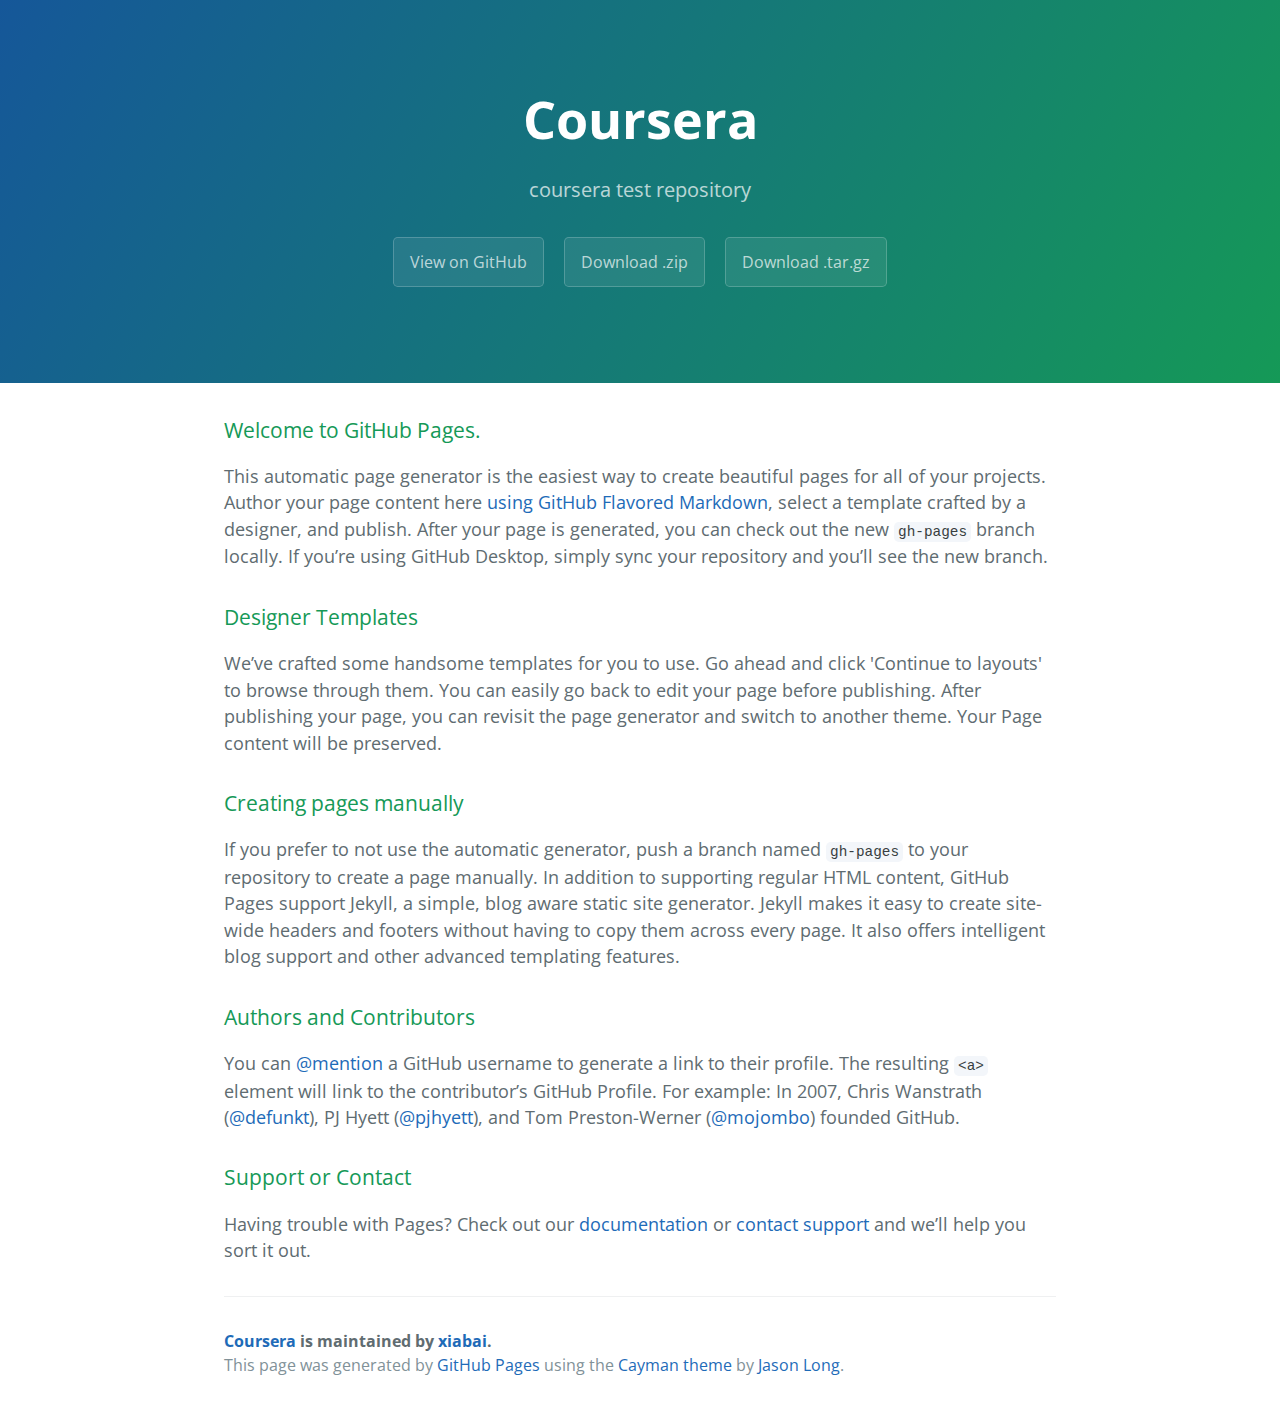
<file: index.html>
<!DOCTYPE html>
<html lang="en-us">
  <head>
    <meta charset="UTF-8">
    <title>Coursera by xiabai</title>
    <meta name="viewport" content="width=device-width, initial-scale=1">
    <link rel="stylesheet" type="text/css" href="stylesheets/normalize.css" media="screen">
    <link href='https://fonts.googleapis.com/css?family=Open+Sans:400,700' rel='stylesheet' type='text/css'>
    <link rel="stylesheet" type="text/css" href="stylesheets/stylesheet.css" media="screen">
    <link rel="stylesheet" type="text/css" href="stylesheets/github-light.css" media="screen">
  </head>
  <body>
    <section class="page-header">
      <h1 class="project-name">Coursera</h1>
      <h2 class="project-tagline">coursera test repository</h2>
      <a href="https://github.com/xiabai/Coursera" class="btn">View on GitHub</a>
      <a href="https://github.com/xiabai/Coursera/zipball/master" class="btn">Download .zip</a>
      <a href="https://github.com/xiabai/Coursera/tarball/master" class="btn">Download .tar.gz</a>
    </section>

    <section class="main-content">
      <h3>
<a id="welcome-to-github-pages" class="anchor" href="#welcome-to-github-pages" aria-hidden="true"><span aria-hidden="true" class="octicon octicon-link"></span></a>Welcome to GitHub Pages.</h3>

<p>This automatic page generator is the easiest way to create beautiful pages for all of your projects. Author your page content here <a href="https://guides.github.com/features/mastering-markdown/">using GitHub Flavored Markdown</a>, select a template crafted by a designer, and publish. After your page is generated, you can check out the new <code>gh-pages</code> branch locally. If you’re using GitHub Desktop, simply sync your repository and you’ll see the new branch.</p>

<h3>
<a id="designer-templates" class="anchor" href="#designer-templates" aria-hidden="true"><span aria-hidden="true" class="octicon octicon-link"></span></a>Designer Templates</h3>

<p>We’ve crafted some handsome templates for you to use. Go ahead and click 'Continue to layouts' to browse through them. You can easily go back to edit your page before publishing. After publishing your page, you can revisit the page generator and switch to another theme. Your Page content will be preserved.</p>

<h3>
<a id="creating-pages-manually" class="anchor" href="#creating-pages-manually" aria-hidden="true"><span aria-hidden="true" class="octicon octicon-link"></span></a>Creating pages manually</h3>

<p>If you prefer to not use the automatic generator, push a branch named <code>gh-pages</code> to your repository to create a page manually. In addition to supporting regular HTML content, GitHub Pages support Jekyll, a simple, blog aware static site generator. Jekyll makes it easy to create site-wide headers and footers without having to copy them across every page. It also offers intelligent blog support and other advanced templating features.</p>

<h3>
<a id="authors-and-contributors" class="anchor" href="#authors-and-contributors" aria-hidden="true"><span aria-hidden="true" class="octicon octicon-link"></span></a>Authors and Contributors</h3>

<p>You can <a href="https://help.github.com/articles/basic-writing-and-formatting-syntax/#mentioning-users-and-teams" class="user-mention">@mention</a> a GitHub username to generate a link to their profile. The resulting <code>&lt;a&gt;</code> element will link to the contributor’s GitHub Profile. For example: In 2007, Chris Wanstrath (<a href="https://github.com/defunkt" class="user-mention">@defunkt</a>), PJ Hyett (<a href="https://github.com/pjhyett" class="user-mention">@pjhyett</a>), and Tom Preston-Werner (<a href="https://github.com/mojombo" class="user-mention">@mojombo</a>) founded GitHub.</p>

<h3>
<a id="support-or-contact" class="anchor" href="#support-or-contact" aria-hidden="true"><span aria-hidden="true" class="octicon octicon-link"></span></a>Support or Contact</h3>

<p>Having trouble with Pages? Check out our <a href="https://help.github.com/pages">documentation</a> or <a href="https://github.com/contact">contact support</a> and we’ll help you sort it out.</p>

      <footer class="site-footer">
        <span class="site-footer-owner"><a href="https://github.com/xiabai/Coursera">Coursera</a> is maintained by <a href="https://github.com/xiabai">xiabai</a>.</span>

        <span class="site-footer-credits">This page was generated by <a href="https://pages.github.com">GitHub Pages</a> using the <a href="https://github.com/jasonlong/cayman-theme">Cayman theme</a> by <a href="https://twitter.com/jasonlong">Jason Long</a>.</span>
      </footer>

    </section>

  
  </body>
</html>
</file>
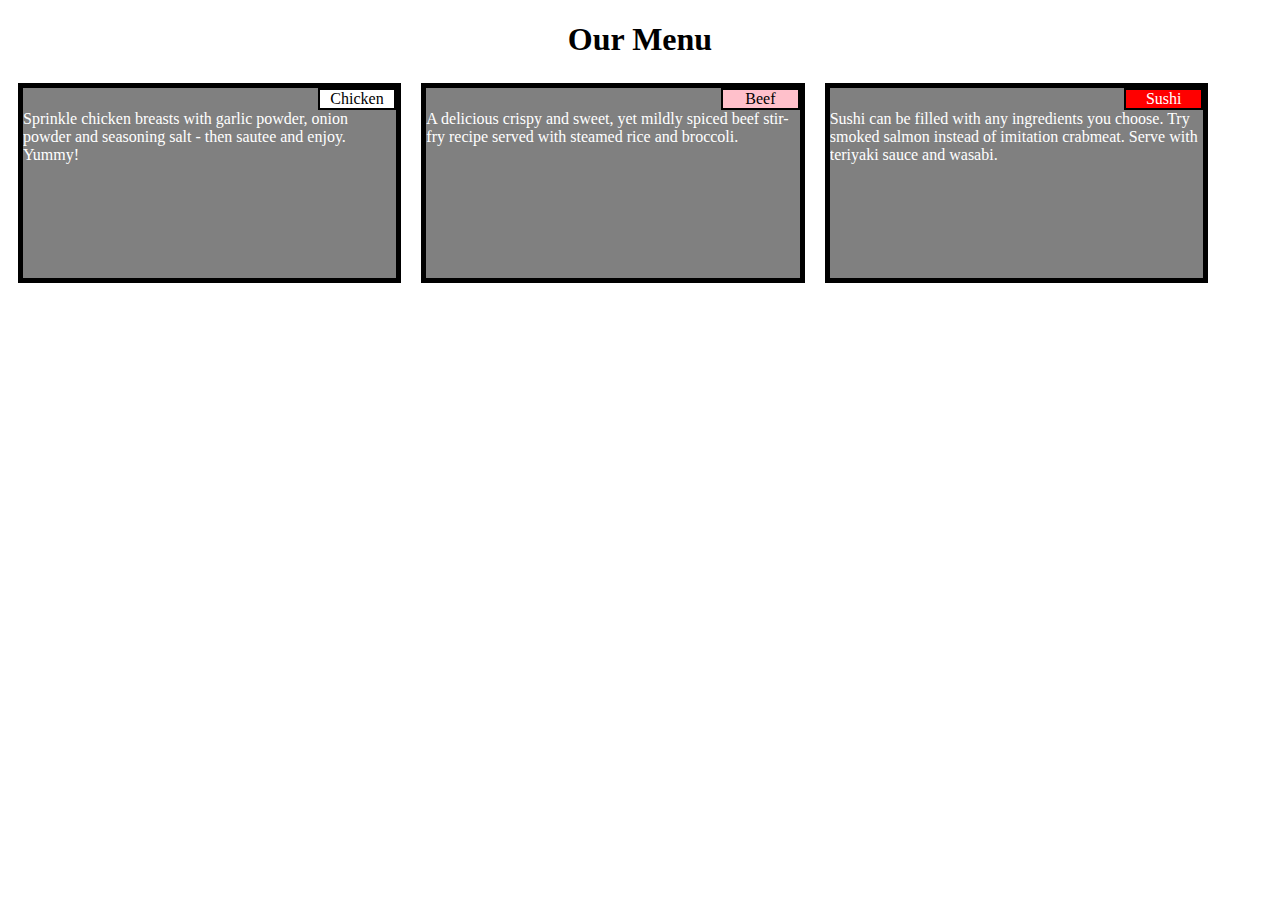
<file: module2-solution/index.html>
<!DOCTYPE html>
<html>
<head>
	<title>Assignment Solution for Module 2</title>
	<meta charset="utf-8">
	<link rel="stylesheet" type="text/css" href="css/module2-solution.css">
</head>
<body>
<h1>Our Menu</h1>

	<nav class="box" id="box1">
		<div class="col1" id="chicken">Chicken</div>
		<div class="col2">Sprinkle chicken breasts with garlic powder, onion powder and seasoning salt - then sautee and enjoy. Yummy!</div>
	</nav>
	<nav class="box" id="box2">
		<div class="col1" id="beef">Beef</div>
		<div class="col2">A delicious crispy and sweet, yet mildly spiced beef stir-fry recipe served with steamed rice and broccoli.</div>
	</nav>
	<nav class="box" id="box3">
		<div class="col1" id="sushi">Sushi</div>
		<div class="col2">Sushi can be filled with any ingredients you choose. Try smoked salmon instead of imitation crabmeat. Serve with teriyaki sauce and wasabi.</div>
	</nav>	


</body>
</html>
</file>
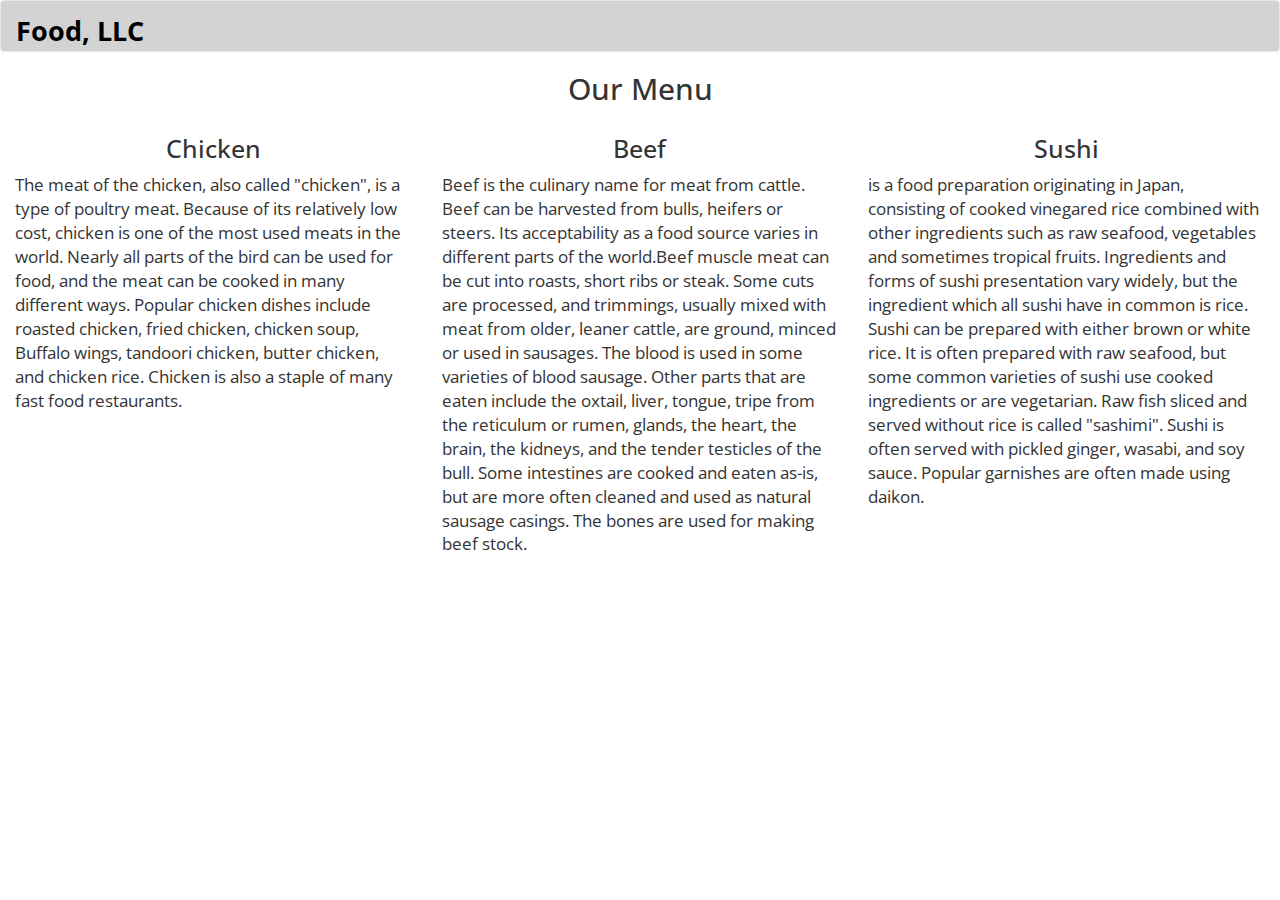
<file: module3-solution/index.html>
<!DOCTYPE html>
<html lang="en">
	<head>
		<meta charset="utf-8">
		<meta http-equiv="X-UA-Compatible" content="IE=edge">
		<meta name="viewpoint" content="width=device-width, intial-scale=1">
		<title>Solution for Module 3 Assignment</title>
		<link rel="stylesheet" type="text/css" href="bootstrap-3.3.6-dist/css/bootstrap.min.css">
		<link rel="stylesheet" type="text/css" href="css/style01.css">
		<link href='https://fonts.googleapis.com/css?family=Open+Sans' rel='stylesheet' type='text/css'>
	</head>
<body>
	<header><!--Navigation-->
		<nav id="header-nav" class="navbar navbar-default">
			<div class="container-fluid">
				<div class="navbar-header">
					<div class="navbar-brand">
						<a href="index.html" class="pull-left"><h1>Food, LLC</h1></a>	
					</div>
				
					<button type="button" class="navbar-toggle collapsed hidden-md hidden-sm" data-target="#collapsable-nav" data-toggle="collapse" aria-expanded="false">
						<span class="sr-only">Toggle navigation</span>
						<span class="icon-bar"></span>
						<span class="icon-bar"></span>
						<span class="icon-bar"></span>
					</button>	
				</div>	
			
				<div id="collapsable-nav" class="collapse navbar-collapse ">
					<ul id="nav-list" class="nav navbar-nav navbar-right">
						<li>
							<a href="#item1" class="visible-xs"><span>Chicken</span></a><hr>
						</li>
						<li>
							<a href="#item2" class="visible-xs"><span>Beef</span></a><hr>
						</li>
						<li>
							<a href="#item3" class="visible-xs"><span>Sushi</span></a><hr>
						</li>
					</ul><!--#nav-list-->
				</div> <!--.collapse navbarcollapse-->
			</div><!--container-->
		</nav>
	</header>
	<!--start of content-->
	<div id="items">
		<h2>Our Menu</h2>
		<div id="item1" class="discription col-md-4 col-sm-6 col-xs-12">
			<h2>Chicken</h2>
			<p>The meat of the chicken, also called "chicken", is a type of poultry meat. Because of its relatively low cost, chicken is one of the most used meats in the world. Nearly all parts of the bird can be used for food, and the meat can be cooked in many different ways. Popular chicken dishes include roasted chicken, fried chicken, chicken soup, Buffalo wings, tandoori chicken, butter chicken, and chicken rice. Chicken is also a staple of many fast food restaurants.</p>
		</div>
		<div id="item2" class="discription col-md-4 col-sm-6 col-xs-12">
			<h2>Beef</h2>
			<p>Beef is the culinary name for meat from cattle. Beef can be harvested from bulls, heifers or steers. Its acceptability as a food source varies in different parts of the world.Beef muscle meat can be cut into roasts, short ribs or steak. Some cuts are processed, and trimmings, usually mixed with meat from older, leaner cattle, are ground, minced or used in sausages. The blood is used in some varieties of blood sausage. Other parts that are eaten include the oxtail, liver, tongue, tripe from the reticulum or rumen, glands, the heart, the brain, the kidneys, and the tender testicles of the bull. Some intestines are cooked and eaten as-is, but are more often cleaned and used as natural sausage casings. The bones are used for making beef stock.</p>
		</div>
		<div id="item3" class="discription col-md-4 col-sm-12 col-xs-12">
			<h2>Sushi</h2>
			<p>is a food preparation originating in Japan, consisting of cooked vinegared rice combined with other ingredients such as raw seafood, vegetables and sometimes tropical fruits. Ingredients and forms of sushi presentation vary widely, but the ingredient which all sushi have in common is rice. Sushi can be prepared with either brown or white rice. It is often prepared with raw seafood, but some common varieties of sushi use cooked ingredients or are vegetarian. Raw fish sliced and served without rice is called "sashimi". Sushi is often served with pickled ginger, wasabi, and soy sauce. Popular garnishes are often made using daikon.</p>
		</div>
	</div>

  	<!-- jQuery (Bootstrap JS plugins depend on it) -->
 	<script src="bootstrap-3.3.6-dist/js/jquery-1.12.4.min.js"></script>
  	<script src="bootstrap-3.3.6-dist\js\bootstrap.min.js"></script>
  	<script src="bootstrap-3.3.6-dist\js\bootstrap.js"></script>
  	<script src="bootstrap-3.3.6-dist\js\jquery-2.2.4.js"></script>

</body>

</html>
</file>
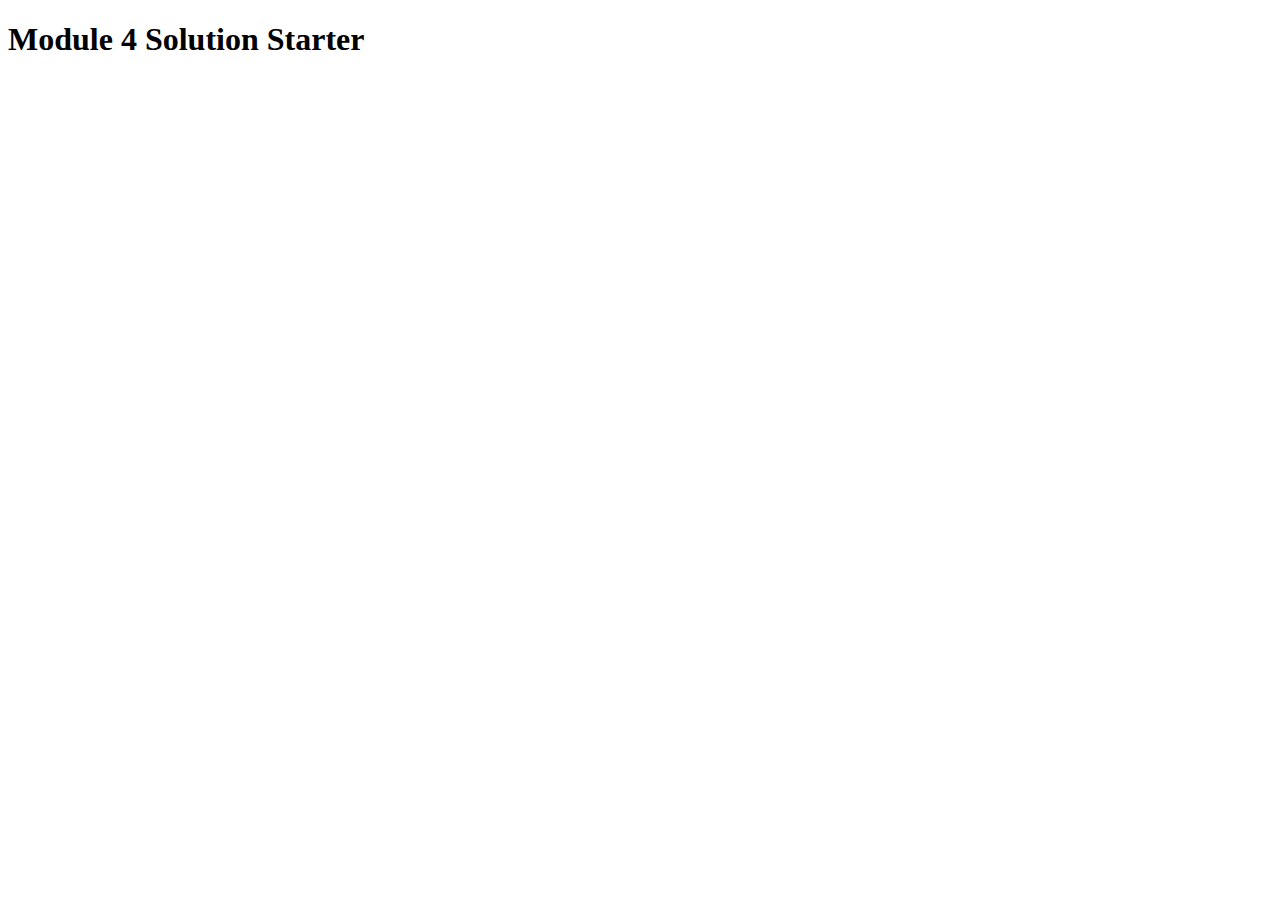
<file: module4-solution/js/index.html>
<!DOCTYPE html>
<html>
<head>
  <meta charset="utf-8">
  <title>Module 4 Solution Starter</title>
  <script src="SpeakHello.js"></script>
  <script src="SpeakGoodBye.js"></script>
  <script src="script.js"></script>
</head>
<body>
  <h1>Module 4 Solution Starter</h1>
</body>
</html>
</file>
<file: stylesheets/stylesheet.css>
* {
  box-sizing: border-box; }

body {
  padding: 0;
  margin: 0;
  font-family: "Open Sans", "Helvetica Neue", Helvetica, Arial, sans-serif;
  font-size: 16px;
  line-height: 1.5;
  color: #606c71; }

a {
  color: #1e6bb8;
  text-decoration: none; }
  a:hover {
    text-decoration: underline; }

.btn {
  display: inline-block;
  margin-bottom: 1rem;
  color: rgba(255, 255, 255, 0.7);
  background-color: rgba(255, 255, 255, 0.08);
  border-color: rgba(255, 255, 255, 0.2);
  border-style: solid;
  border-width: 1px;
  border-radius: 0.3rem;
  transition: color 0.2s, background-color 0.2s, border-color 0.2s; }
  .btn + .btn {
    margin-left: 1rem; }

.btn:hover {
  color: rgba(255, 255, 255, 0.8);
  text-decoration: none;
  background-color: rgba(255, 255, 255, 0.2);
  border-color: rgba(255, 255, 255, 0.3); }

@media screen and (min-width: 64em) {
  .btn {
    padding: 0.75rem 1rem; } }

@media screen and (min-width: 42em) and (max-width: 64em) {
  .btn {
    padding: 0.6rem 0.9rem;
    font-size: 0.9rem; } }

@media screen and (max-width: 42em) {
  .btn {
    display: block;
    width: 100%;
    padding: 0.75rem;
    font-size: 0.9rem; }
    .btn + .btn {
      margin-top: 1rem;
      margin-left: 0; } }

.page-header {
  color: #fff;
  text-align: center;
  background-color: #159957;
  background-image: linear-gradient(120deg, #155799, #159957); }

@media screen and (min-width: 64em) {
  .page-header {
    padding: 5rem 6rem; } }

@media screen and (min-width: 42em) and (max-width: 64em) {
  .page-header {
    padding: 3rem 4rem; } }

@media screen and (max-width: 42em) {
  .page-header {
    padding: 2rem 1rem; } }

.project-name {
  margin-top: 0;
  margin-bottom: 0.1rem; }

@media screen and (min-width: 64em) {
  .project-name {
    font-size: 3.25rem; } }

@media screen and (min-width: 42em) and (max-width: 64em) {
  .project-name {
    font-size: 2.25rem; } }

@media screen and (max-width: 42em) {
  .project-name {
    font-size: 1.75rem; } }

.project-tagline {
  margin-bottom: 2rem;
  font-weight: normal;
  opacity: 0.7; }

@media screen and (min-width: 64em) {
  .project-tagline {
    font-size: 1.25rem; } }

@media screen and (min-width: 42em) and (max-width: 64em) {
  .project-tagline {
    font-size: 1.15rem; } }

@media screen and (max-width: 42em) {
  .project-tagline {
    font-size: 1rem; } }

.main-content :first-child {
  margin-top: 0; }
.main-content img {
  max-width: 100%; }
.main-content h1, .main-content h2, .main-content h3, .main-content h4, .main-content h5, .main-content h6 {
  margin-top: 2rem;
  margin-bottom: 1rem;
  font-weight: normal;
  color: #159957; }
.main-content p {
  margin-bottom: 1em; }
.main-content code {
  padding: 2px 4px;
  font-family: Consolas, "Liberation Mono", Menlo, Courier, monospace;
  font-size: 0.9rem;
  color: #383e41;
  background-color: #f3f6fa;
  border-radius: 0.3rem; }
.main-content pre {
  padding: 0.8rem;
  margin-top: 0;
  margin-bottom: 1rem;
  font: 1rem Consolas, "Liberation Mono", Menlo, Courier, monospace;
  color: #567482;
  word-wrap: normal;
  background-color: #f3f6fa;
  border: solid 1px #dce6f0;
  border-radius: 0.3rem; }
  .main-content pre > code {
    padding: 0;
    margin: 0;
    font-size: 0.9rem;
    color: #567482;
    word-break: normal;
    white-space: pre;
    background: transparent;
    border: 0; }
.main-content .highlight {
  margin-bottom: 1rem; }
  .main-content .highlight pre {
    margin-bottom: 0;
    word-break: normal; }
.main-content .highlight pre, .main-content pre {
  padding: 0.8rem;
  overflow: auto;
  font-size: 0.9rem;
  line-height: 1.45;
  border-radius: 0.3rem; }
.main-content pre code, .main-content pre tt {
  display: inline;
  max-width: initial;
  padding: 0;
  margin: 0;
  overflow: initial;
  line-height: inherit;
  word-wrap: normal;
  background-color: transparent;
  border: 0; }
  .main-content pre code:before, .main-content pre code:after, .main-content pre tt:before, .main-content pre tt:after {
    content: normal; }
.main-content ul, .main-content ol {
  margin-top: 0; }
.main-content blockquote {
  padding: 0 1rem;
  margin-left: 0;
  color: #819198;
  border-left: 0.3rem solid #dce6f0; }
  .main-content blockquote > :first-child {
    margin-top: 0; }
  .main-content blockquote > :last-child {
    margin-bottom: 0; }
.main-content table {
  display: block;
  width: 100%;
  overflow: auto;
  word-break: normal;
  word-break: keep-all; }
  .main-content table th {
    font-weight: bold; }
  .main-content table th, .main-content table td {
    padding: 0.5rem 1rem;
    border: 1px solid #e9ebec; }
.main-content dl {
  padding: 0; }
  .main-content dl dt {
    padding: 0;
    margin-top: 1rem;
    font-size: 1rem;
    font-weight: bold; }
  .main-content dl dd {
    padding: 0;
    margin-bottom: 1rem; }
.main-content hr {
  height: 2px;
  padding: 0;
  margin: 1rem 0;
  background-color: #eff0f1;
  border: 0; }

@media screen and (min-width: 64em) {
  .main-content {
    max-width: 64rem;
    padding: 2rem 6rem;
    margin: 0 auto;
    font-size: 1.1rem; } }

@media screen and (min-width: 42em) and (max-width: 64em) {
  .main-content {
    padding: 2rem 4rem;
    font-size: 1.1rem; } }

@media screen and (max-width: 42em) {
  .main-content {
    padding: 2rem 1rem;
    font-size: 1rem; } }

.site-footer {
  padding-top: 2rem;
  margin-top: 2rem;
  border-top: solid 1px #eff0f1; }

.site-footer-owner {
  display: block;
  font-weight: bold; }

.site-footer-credits {
  color: #819198; }

@media screen and (min-width: 64em) {
  .site-footer {
    font-size: 1rem; } }

@media screen and (min-width: 42em) and (max-width: 64em) {
  .site-footer {
    font-size: 1rem; } }

@media screen and (max-width: 42em) {
  .site-footer {
    font-size: 0.9rem; } }
</file>
<file: stylesheets/github-light.css>
/*
The MIT License (MIT)

Copyright (c) 2015 GitHub, Inc.

Permission is hereby granted, free of charge, to any person obtaining a copy
of this software and associated documentation files (the "Software"), to deal
in the Software without restriction, including without limitation the rights
to use, copy, modify, merge, publish, distribute, sublicense, and/or sell
copies of the Software, and to permit persons to whom the Software is
furnished to do so, subject to the following conditions:

The above copyright notice and this permission notice shall be included in all
copies or substantial portions of the Software.

THE SOFTWARE IS PROVIDED "AS IS", WITHOUT WARRANTY OF ANY KIND, EXPRESS OR
IMPLIED, INCLUDING BUT NOT LIMITED TO THE WARRANTIES OF MERCHANTABILITY,
FITNESS FOR A PARTICULAR PURPOSE AND NONINFRINGEMENT. IN NO EVENT SHALL THE
AUTHORS OR COPYRIGHT HOLDERS BE LIABLE FOR ANY CLAIM, DAMAGES OR OTHER
LIABILITY, WHETHER IN AN ACTION OF CONTRACT, TORT OR OTHERWISE, ARISING FROM,
OUT OF OR IN CONNECTION WITH THE SOFTWARE OR THE USE OR OTHER DEALINGS IN THE
SOFTWARE.

*/

.pl-c /* comment */ {
  color: #969896;
}

.pl-c1      /* constant, markup.raw, meta.diff.header, meta.module-reference, meta.property-name, support, support.constant, support.variable, variable.other.constant */,
.pl-s .pl-v /* string variable */ {
  color: #0086b3;
}

.pl-e  /* entity */,
.pl-en /* entity.name */ {
  color: #795da3;
}

.pl-s .pl-s1 /* string source */,
.pl-smi      /* storage.modifier.import, storage.modifier.package, storage.type.java, variable.other, variable.parameter.function */ {
  color: #333;
}

.pl-ent /* entity.name.tag */ {
  color: #63a35c;
}

.pl-k /* keyword, storage, storage.type */ {
  color: #a71d5d;
}

.pl-pds              /* punctuation.definition.string, string.regexp.character-class */,
.pl-s                /* string */,
.pl-s .pl-pse .pl-s1 /* string punctuation.section.embedded source */,
.pl-sr               /* string.regexp */,
.pl-sr .pl-cce       /* string.regexp constant.character.escape */,
.pl-sr .pl-sra       /* string.regexp string.regexp.arbitrary-repitition */,
.pl-sr .pl-sre       /* string.regexp source.ruby.embedded */ {
  color: #183691;
}

.pl-v /* variable */ {
  color: #ed6a43;
}

.pl-id /* invalid.deprecated */ {
  color: #b52a1d;
}

.pl-ii /* invalid.illegal */ {
  background-color: #b52a1d;
  color: #f8f8f8;
}

.pl-sr .pl-cce /* string.regexp constant.character.escape */ {
  color: #63a35c;
  font-weight: bold;
}

.pl-ml /* markup.list */ {
  color: #693a17;
}

.pl-mh        /* markup.heading */,
.pl-mh .pl-en /* markup.heading entity.name */,
.pl-ms        /* meta.separator */ {
  color: #1d3e81;
  font-weight: bold;
}

.pl-mq /* markup.quote */ {
  color: #008080;
}

.pl-mi /* markup.italic */ {
  color: #333;
  font-style: italic;
}

.pl-mb /* markup.bold */ {
  color: #333;
  font-weight: bold;
}

.pl-md /* markup.deleted, meta.diff.header.from-file */ {
  background-color: #ffecec;
  color: #bd2c00;
}

.pl-mi1 /* markup.inserted, meta.diff.header.to-file */ {
  background-color: #eaffea;
  color: #55a532;
}

.pl-mdr /* meta.diff.range */ {
  color: #795da3;
  font-weight: bold;
}

.pl-mo /* meta.output */ {
  color: #1d3e81;
}
</file>
<file: module2-solution/css/module2-solution.css>
<<<<<<< HEAD
* {
  box-sizing: border-box;
  margin: 10px;
  padding: 5px;
}
h1 {
	text-align: center;
	margin-bottom: 15px
}

nav.box {
	
	background-color: gray;
	border: 5px solid black;
	margin: 10px;
	color:white;
	height: 200px;
	overflow: auto;
}
div.col1 {
	text-align: center;
	width: 20%;
	border: 2px solid black;
	float: right;
}
div.col2{
	float: left;
}
#chicken {
	background-color: white;
	color: black;
}
#beef {
	background-color: pink;
	color: black;
}
#sushi {
	background-color: red;
	color: white;
}
/**********large devices only***********/
@media (min-width: 992px) {
	nav.box {
		box-sizing: border-box;
		float: left;
		width: 30.33%;
	}
}
/**********medium size devices only********/
@media (min-width: 768px) and (max-width: 991px) {
	nav.box {
		float: left;
	}
	#box1, #box2 {
		width: 46.5%;
	}
}
/**********small divices only*********/
@media (max-width: 776px) {
	nav.box {
		float: left;
		width: 100%
	}
=======
* {
  box-sizing: border-box;
  margin: 10px;
  padding: 5px;
}
h1 {
	text-align: center;
	margin-bottom: 15px
}

nav.box {
	
	background-color: gray;
	border: 5px solid black;
	color:white;
	height: 200px;
	overflow: auto;
}
div.col1 {
	text-align: center;
	width: 20%;
	border: 2px solid black;
	float: right;
}
div.col2{
	float: left;
}
#chicken {
	background-color: white;
	color: black;
}
#beef {
	background-color: pink;
	color: black;
}
#sushi {
	background-color: red;
	color: white;
}
/**********large devices only***********/
@media (min-width: 992px) {
	nav.box {
		box-sizing: border-box;
		float: left;
		width: 30.33%;
	}
}
/**********medium size devices only********/
@media (min-width: 768px) and (max-width: 991px) {
	nav.box {
		float: left;
	}
	#box1, #box2 {
		width: 48%;
	}
}
/**********small divices only*********/
@media (max-width: 767px) {
	nav.box {
		float: left;
		width: 100%
	}
>>>>>>> a12195a5705d00adb29047f723624652ababa457
}
</file>
<file: module3-solution/css/style01.css>
body {
  font-family: 'Open Sans', sans-serif;
}
/**header**/
#header-nav {
	background-color: lightgray;
	border-radius: 20;
}
.navbar-brand h1 {
	color: black;
	font-weight: bold;
	font-size: 1.5em;
	margin: 0px;
	padding: 0px;
	float: left;
}
.navbar-brand a:hover, .navbar-brand a:focus {
	text-decoration: none;
}
/**navagition bar**/
#nav-list a {
	background-color: white;
	font-weight: bold;
	border-bottom-color: gray;
	line-height: 20px;
	text-align: center;
}
/**--#nav-list a>span {
	background: white;
	margin:0px;
	padding: 0px;
	line-height: 1.5;
}**/
#nav-list a:active a:focus {
	background-color: blue;
	color:white;
	font-size: 1.2em;
}
hr {
	margin-top: 0;
	margin-bottom: 0px;
	border-width: 1px;
	color: gray;
}
/**content**/
h2 {
	text-align: center;
}
#item1, #item2, #item3 {
	font-size: 1.2em;
}
.discription h2 {
	font-size: 1.5em;
}
/********** Large devices only **********/
@media (min-width: 1200px) {

}

/********** Medium devices only **********/
@media (min-width: 992px) and (max-width: 1199px) {
 
}

/********** Small devices only **********/
@media (min-width: 768px) and (max-width: 991px) {

}

/********** Extra small devices only **********/
@media (max-width: 767px) {
}
</file>
